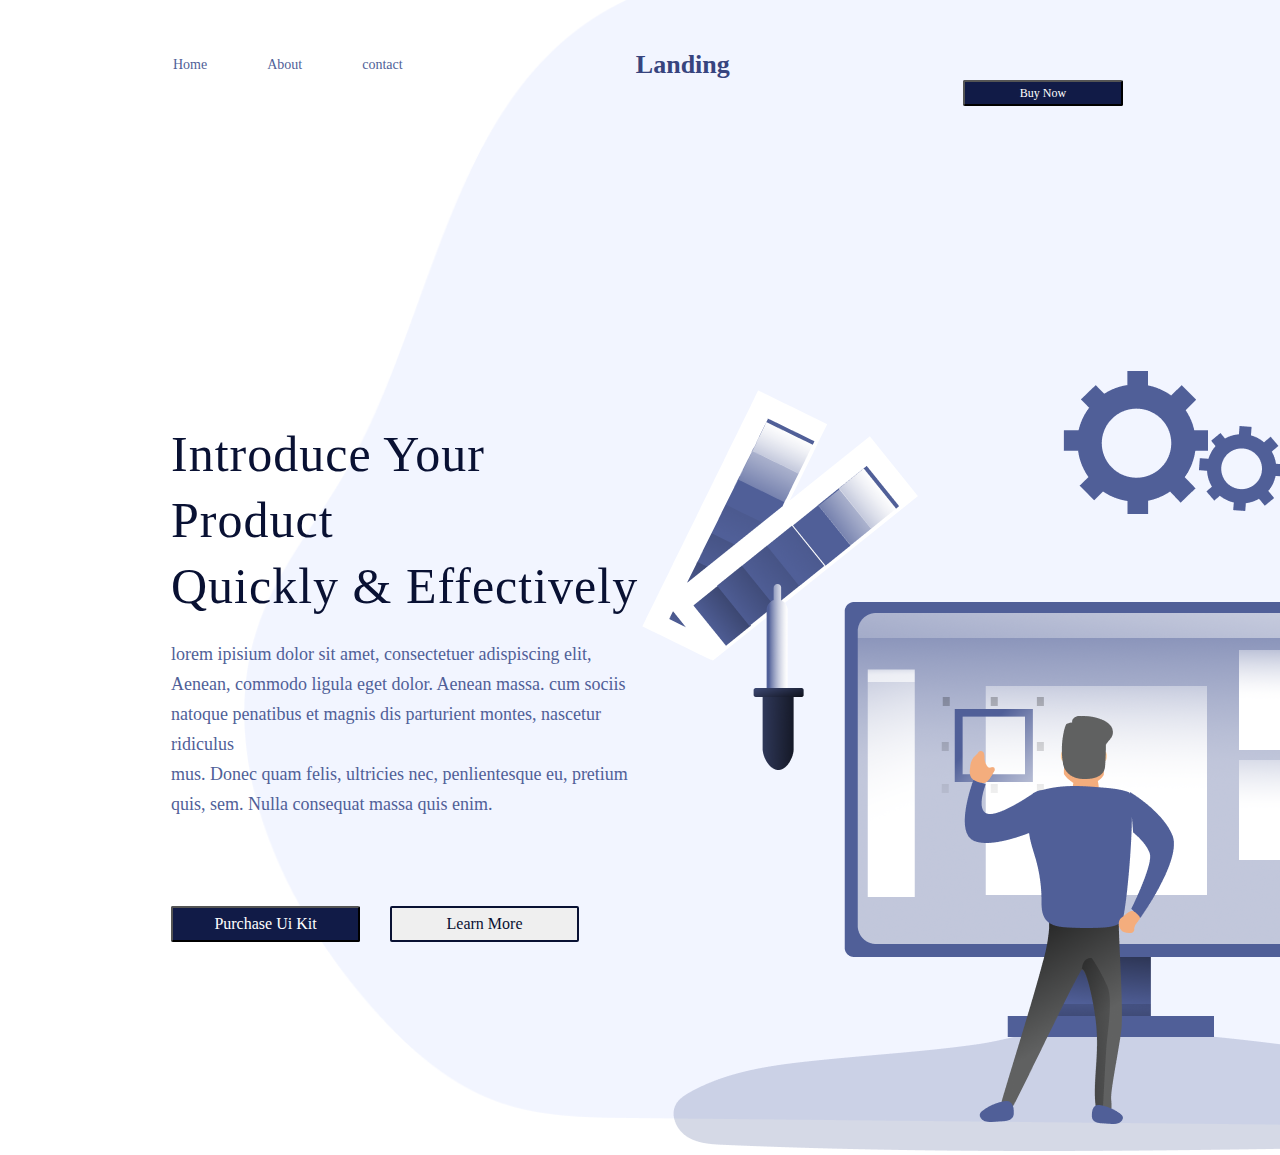
<file: index.Html>
<!DOCTYPE html>
<html>
    <head>
        <title>The Top part of Website</title>
        <link rel="stylesheet" href="index.css">
        <link rel="stylesheet" href="index2.css">
    </head>

    <body>
        <div class="Box">
            <div class="section-one">
                <Nav class="info">
                    <ul>
                        <span>Home</span>
                        <span>About</span>
                        <span>contact</span>
                    </ul>
                </Nav>

                <div class="land">
                    <p id="land">Landing</p>
                </div>

                <div class="Buy">
                    <button id="Buy">Buy Now</button>
                </div>
            </div>

            <div class="section-two">
                
               <div class="product-font">

                    <p class="intro">Introduce Your Product<br/>Quickly & Effectively</p>

                 <p class="lorem">lorem ipisium dolor sit amet, consectetuer adispiscing
                    elit, Aenean, commodo ligula eget dolor. Aenean massa. cum
                   sociis natoque penatibus et magnis dis parturient montes, nascetur
                   ridiculus<br/>
                   mus. Donec quam felis, ultricies nec, penlientesque eu,
                   pretium quis, sem. Nulla consequat massa quis enim.
                 </p>

                    <div class="button">
                        <button class="ui-kit">Purchase Ui Kit</button>

                        <button class="learn">Learn More</button>
                    </div>

               </div>
  
               <div class="img">
                 <img src="./Group.png">
                </div>
            </div>
        </div>
    </body>
</html>
</file>
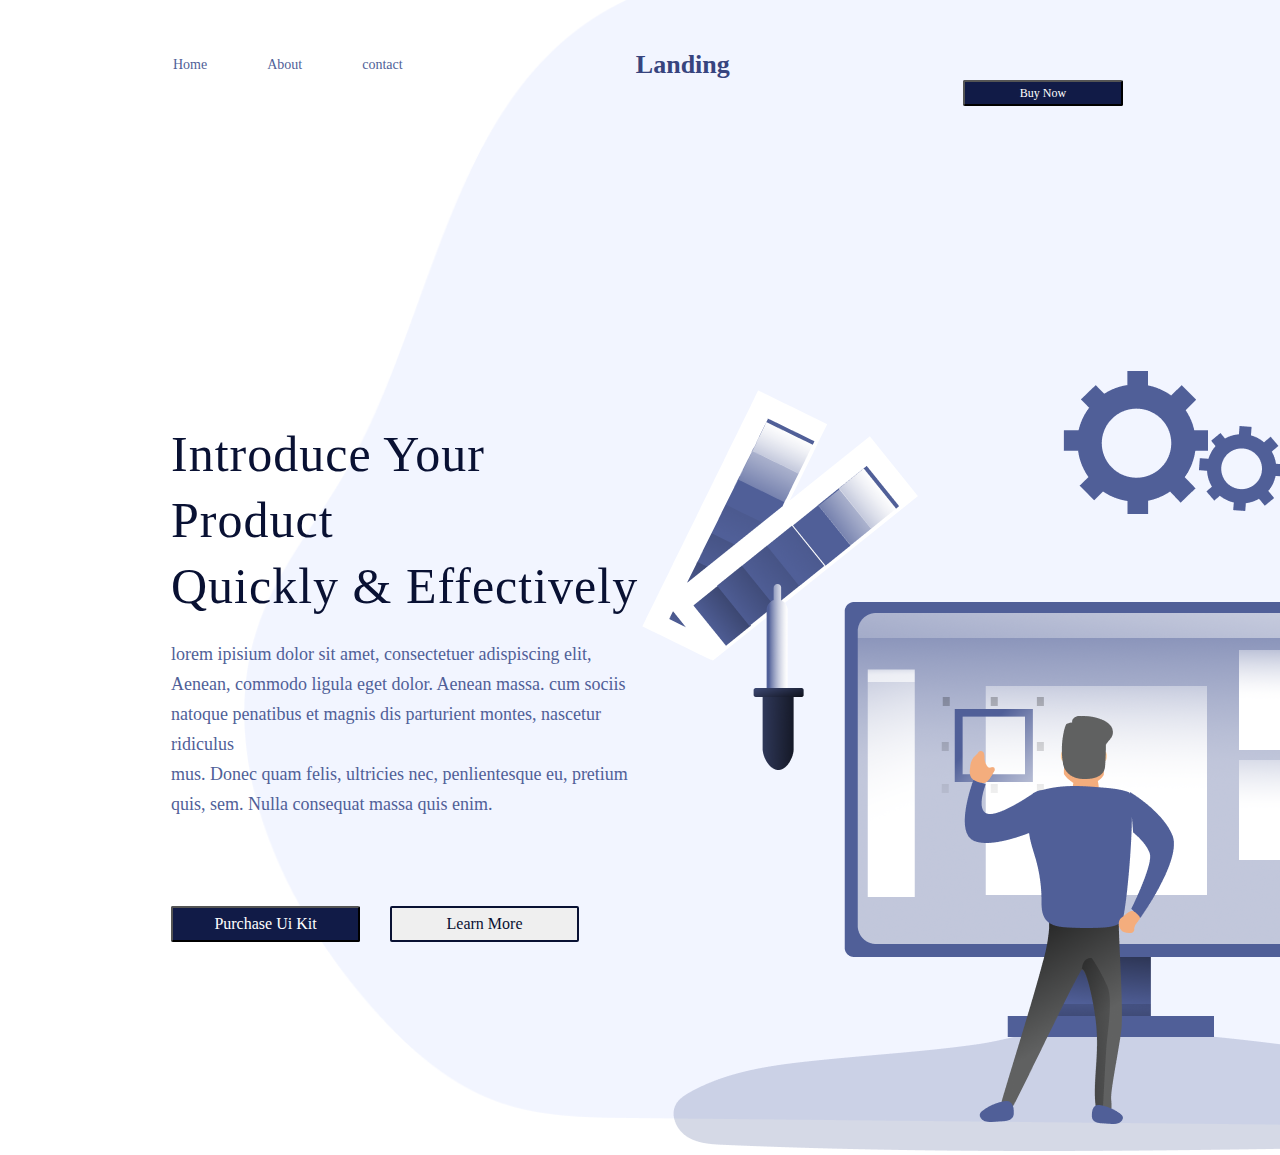
<file: index2.Html>
<!DOCTYPE html>
<html>
    <head>
        <title>The Top part of Website</title>
        <link rel="stylesheet" href="index.css">
        <link rel="stylesheet" href="index2.css">
    </head>

    <body>
        <div class="Box">
            <div class="section-one">
                <Nav class="info">
                    <ul>
                        <span>Home</span>
                        <span>About</span>
                        <span>contact</span>
                    </ul>
                </Nav>

                <div class="land">
                    <p id="land">Landing</p>
                </div>

                <div class="Buy">
                    <button id="Buy">Buy Now</button>
                </div>
            </div>

            <div class="section-two">
                
               <div class="product-font">

                    <p class="intro">Introduce Your Product<br/>Quickly & Effectively</p>

                 <p class="lorem">lorem ipisium dolor sit amet, consectetuer adispiscing
                    elit, Aenean, commodo ligula eget dolor. Aenean massa. cum
                   sociis natoque penatibus et magnis dis parturient montes, nascetur
                   ridiculus<br/>
                   mus. Donec quam felis, ultricies nec, penlientesque eu,
                   pretium quis, sem. Nulla consequat massa quis enim.
                 </p>

                    <div class="button">
                        <button class="ui-kit">Purchase Ui Kit</button>

                        <button class="learn">Learn More</button>
                    </div>

               </div>
  
               <div class="img">
                 <img src="./Group.png">
                </div>
            </div>
        </div>
    </body>
</html>
</file>
<file: index.css>
body{
    background-image:url(./Path.png);
    background-repeat: no-repeat;
    background-position:right;
    background-size: contain;

    width: 100vw;
    height: 1110px;

    
}

.section-one{
    margin: 0px;
    padding: 0px;

    display: flex;
    flex-direction: row;

    align-items: center;

    justify-content: space-between;

    
}

ul{
    margin: 0px;

    display: flex;
    flex-direction: row;
    gap: 60px;

    padding-left: 165px; 
    padding-top: 12px;
    padding-bottom: 261px;

}

.Buy{
    border: 0px;

    padding-right: 165px;
    padding-top: 12px;
    padding-bottom: 205px;

   
}

.land{

    padding-top: 12px;
    padding-bottom: 261px;
}

.info{
    color: #505F98;
    font-family: Roboto;
    font-size: 14px;
    font-style: normal;
    font-weight: 400;
    line-height: 24px;
}

#land{
    color: #37447E;
    font-family: Roboto;
    font-size: 26px;
    font-style: normal;
    font-weight: 900;
    line-height: 38px;
}

#Buy{
    width: 160px;
    height: 26px;
    background: #111b47;
    border-radius: 2px;
    color: #FFf;
    font-family: Roboto;
    font-size: 12px;
    font-style: normal;
    font-weight: 500;
}
</file>
<file: index2.css>
.section-two{
    display: flex;
    flex-direction: row;

    justify-content: space-between;
}

.product-font{
    padding-left: 163px;

}

.button{
    border: opx;
    padding-top: 69px;
    display: flex;
    gap: 30px;
}

.intro{
    color: #091133;
    font-family: Roboto;
    font-size: 50px;
    font-style: normal;
    font-weight: 500;
    line-height: 66px;
    letter-spacing: 1px;

    margin-bottom: 20px;
}

.lorem{
    color: #505F98;
    font-family: Roboto;
    font-size: 18px;
    font-style: normal;
    font-weight: 400;
    line-height: 30px;
}

.ui-kit{
    width: 189px;
    height: 36px;

    background-color: #111B47;
    border-radius: 2px;

    color: #FFF;
    text-align: center;
    font-family: Roboto;
    font-size: 16px;
    font-style: normal;
    font-weight: 500;
    line-height: 26px;
}

.learn{
    width: 189px;
    height: 36px;
    border-radius: 2px;
    border: 2px solid #091133;

    color: #091133;
    text-align: center;
    font-family: Roboto;
    font-size: 16px;
    font-style: normal;
    font-weight: 500;
    line-height: 26px;
}
</file>
